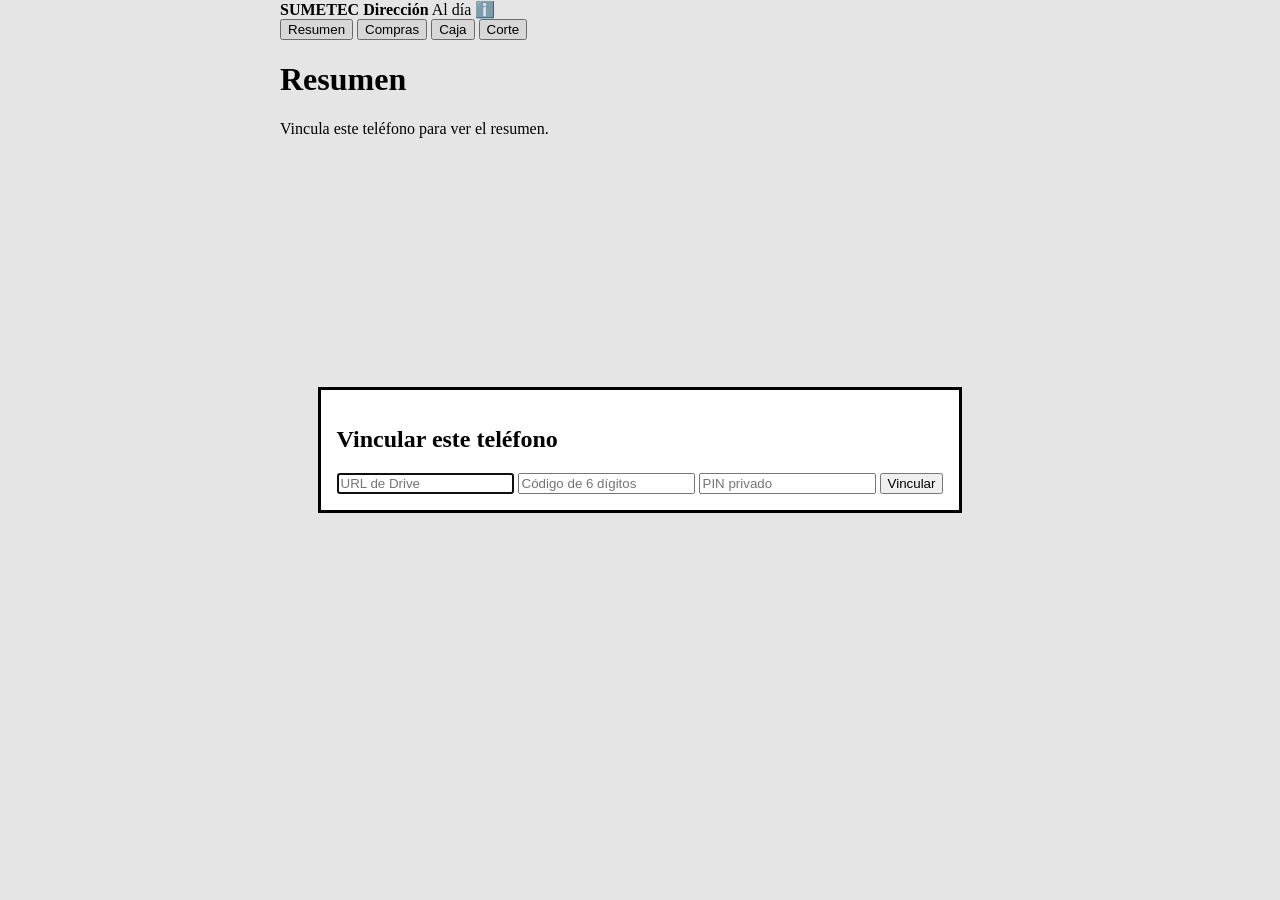
<file: DIRECCION/index.html>
<!doctype html>
<html lang="es">
<head>
  <meta charset="utf-8">
  <meta name="viewport" content="width=device-width,initial-scale=1">
  <meta name="theme-color" content="#102a43">
  <link rel="manifest" href="manifest.json">
  <link rel="stylesheet" href="estilos.css">
  <title>SUMETEC Dirección</title>
</head>
<body>
  <header>
    <strong>SUMETEC Dirección</strong>
    <span id="estado">Sin conexión</span>
    <span id="badgeVersion" onclick="_mostrarVersionInstalada()" style="cursor:pointer" title="Ver actualización de software">ℹ️</span>
  </header>
  <nav>
    <button data-vista="resumen">Resumen</button>
    <button data-vista="compras">Compras</button>
    <button data-vista="caja">Caja</button>
    <button data-vista="corte">Corte</button>
  </nav>
  <main id="app"></main>

  <dialog id="vincular">
    <form method="dialog">
      <h2>Vincular este teléfono</h2>
      <input id="url" placeholder="URL de Drive">
      <input id="codigo" inputmode="numeric" placeholder="Código de 6 dígitos">
      <input id="pin" type="password" inputmode="numeric" placeholder="PIN privado">
      <button id="enlazar" value="default">Vincular</button>
    </form>
  </dialog>

  <dialog id="pin-modal">
    <form method="dialog">
      <h2>PIN privado</h2>
      <input id="pin-modal-input" type="password" inputmode="numeric" autocomplete="off" required>
      <p id="pin-modal-error" role="alert"></p>
      <button value="cancel" formnovalidate>Cancelar</button>
      <button value="ok">Continuar</button>
    </form>
  </dialog>

  <script src="version.js"></script>
  <script src="seguridad.js"></script>
  <script src="caja.js"></script>
  <script src="compras.js"></script>
  <script src="corte.js"></script>
  <script src="dashboard.js"></script>
  <script src="app.js"></script>
</body>
</html>
</file>
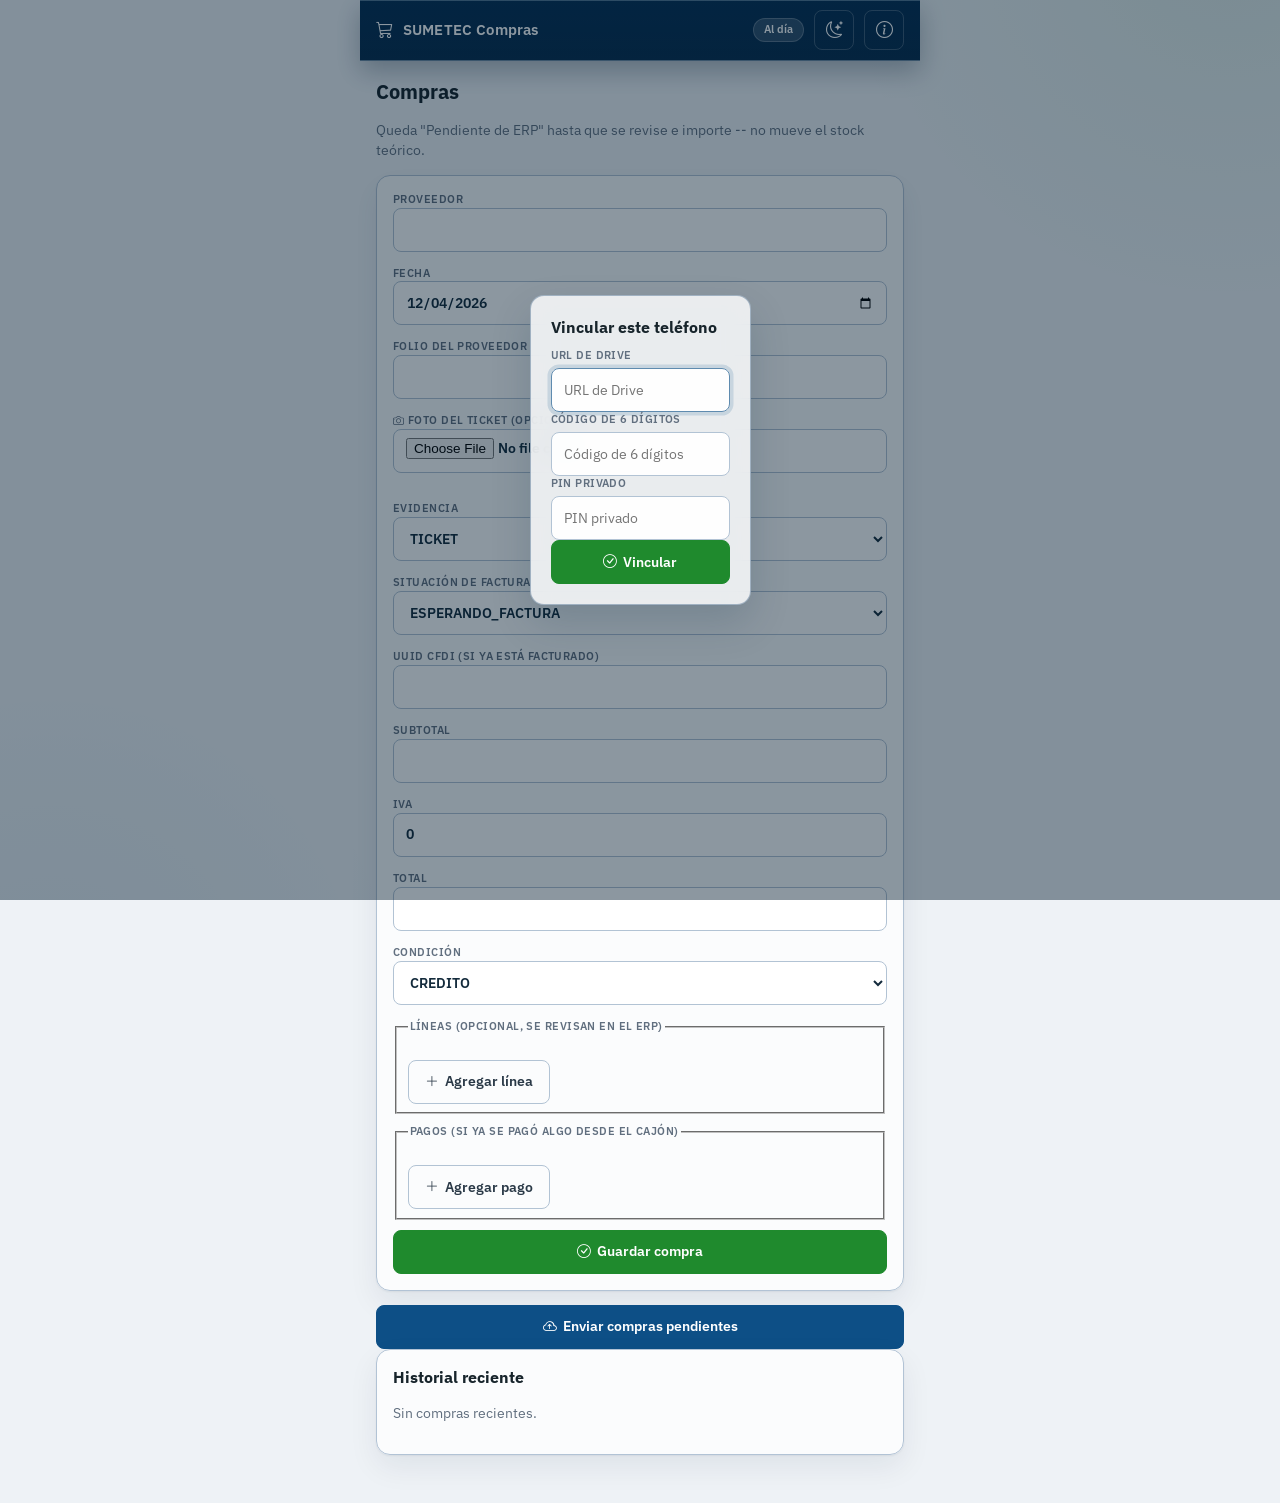
<file: COMPRAS/compras.html>
<!doctype html>
<html lang="es">
<head>
  <meta charset="utf-8">
  <meta name="viewport" content="width=device-width,initial-scale=1">
  <meta name="theme-color" content="#023561">
  <link rel="manifest" href="manifest.json">
  <!-- tema-inicial.js va ANTES del CSS (elige día/noche sin parpadeo) --
       mismo tema del ERP, generado por 16.- IDENTIDAD-NEGOCIO/generar_tema.py.
       No editar sumetec-tema.css ni tema-inicial.js a mano. -->
  <script src="tema-inicial.js"></script>
  <link rel="stylesheet" href="sumetec-tema.css">
  <link rel="stylesheet" href="estilos.css">
  <title>SUMETEC Compras</title>
</head>
<body>
  <header class="sm-barra">
    <i class="bi bi-cart3" aria-hidden="true"></i>
    <span class="sm-barra-titulo">SUMETEC Compras</span>
    <span id="estado" class="sm-chip" style="margin-left:auto">Sin conexión</span>
    <button type="button" class="btn-barra" onclick="alternarTemaSumetec()" aria-label="Cambiar a modo claro u oscuro"><i class="bi bi-moon-stars"></i></button>
    <button type="button" class="btn-barra" id="badgeVersion" onclick="_mostrarVersionInstalada()" title="Ver actualización de software" aria-label="Ver actualización de software"><i class="bi bi-info-circle"></i></button>
  </header>

  <div class="hoja">
    <main id="app"></main>
  </div>

  <dialog id="vincular">
    <form method="dialog">
      <h2>Vincular este teléfono</h2>
      <label class="form-label" for="url">URL de Drive</label>
      <input id="url" class="form-control" placeholder="URL de Drive">
      <label class="form-label" for="codigo">Código de 6 dígitos</label>
      <input id="codigo" class="form-control" inputmode="numeric" placeholder="Código de 6 dígitos">
      <label class="form-label" for="pin">PIN privado</label>
      <input id="pin" class="form-control" type="password" inputmode="numeric" placeholder="PIN privado">
      <button id="enlazar" class="btn btn-success btn-bloque" value="default"><i class="bi bi-check-circle"></i> Vincular</button>
    </form>
  </dialog>

  <dialog id="pin-modal">
    <form method="dialog">
      <h2>PIN privado</h2>
      <label class="form-label" for="pin-modal-input">PIN</label>
      <input id="pin-modal-input" class="form-control" type="password" inputmode="numeric" autocomplete="off" required>
      <p id="pin-modal-error" class="text-rojo" role="alert"></p>
      <div class="fila">
        <button value="cancel" class="btn btn-outline-secondary" formnovalidate>Cancelar</button>
        <button value="ok" class="btn btn-success"><i class="bi bi-check-circle"></i> Continuar</button>
      </div>
    </form>
  </dialog>

  <script src="version.js"></script>
  <script src="seguridad.js"></script>
  <script src="compras.js"></script>
  <script src="app.js"></script>
</body>
</html>
</file>
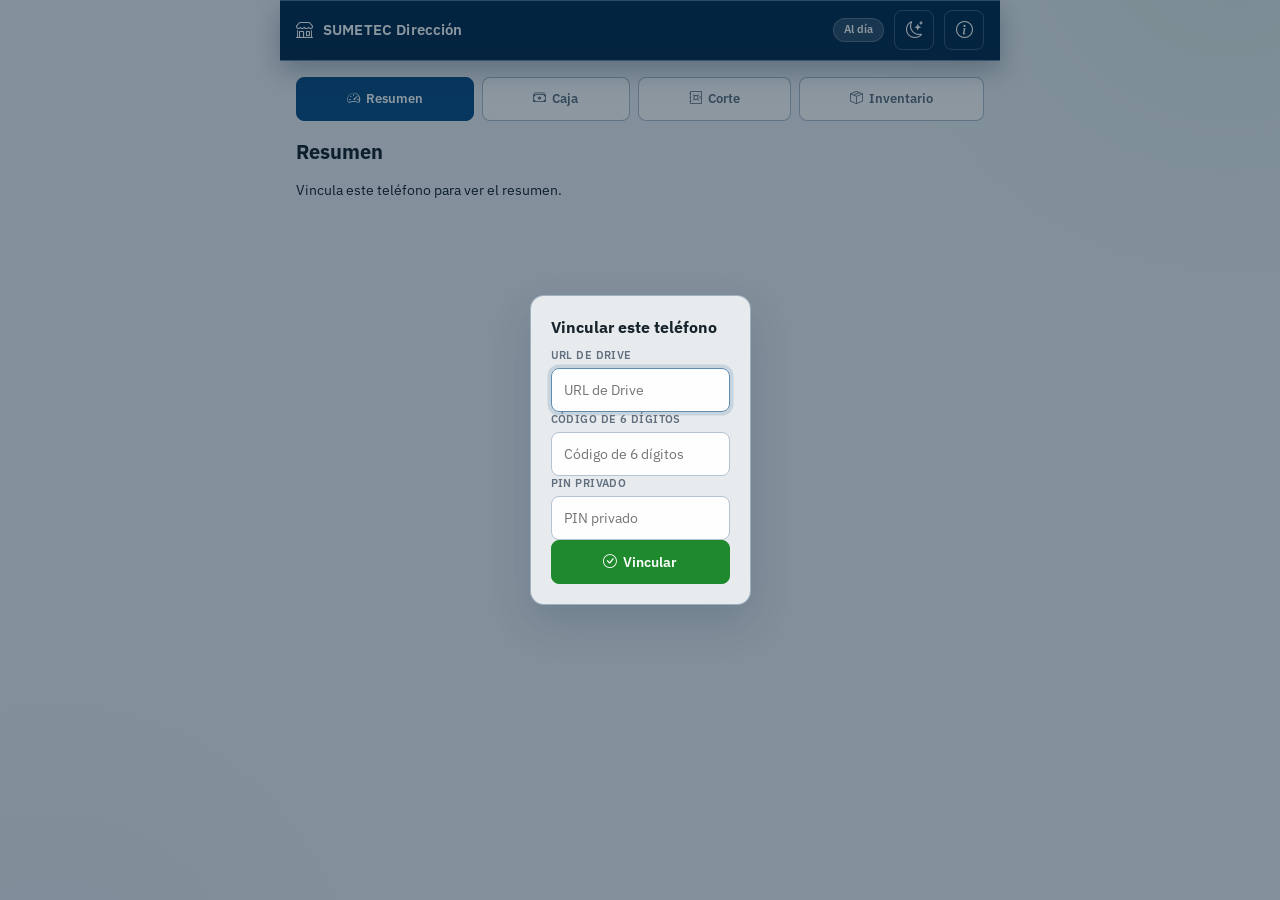
<file: DIRECCION/direccion.html>
<!doctype html>
<html lang="es">
<head>
  <meta charset="utf-8">
  <meta name="viewport" content="width=device-width,initial-scale=1">
  <meta name="theme-color" content="#023561">
  <link rel="manifest" href="manifest.json">
  <!-- tema-inicial.js va ANTES del CSS (elige día/noche sin parpadeo) --
       mismo tema del ERP, generado por 16.- IDENTIDAD-NEGOCIO/generar_tema.py.
       No editar sumetec-tema.css ni tema-inicial.js a mano. -->
  <script src="tema-inicial.js"></script>
  <link rel="stylesheet" href="sumetec-tema.css">
  <link rel="stylesheet" href="estilos.css">
  <title>SUMETEC Dirección</title>
</head>
<body>
  <header class="sm-barra">
    <i class="bi bi-shop" aria-hidden="true"></i>
    <span class="sm-barra-titulo">SUMETEC Dirección</span>
    <span id="estado" class="sm-chip" style="margin-left:auto">Sin conexión</span>
    <button type="button" class="btn-barra" onclick="alternarTemaSumetec()" aria-label="Cambiar a modo claro u oscuro"><i class="bi bi-moon-stars"></i></button>
    <button type="button" class="btn-barra" id="badgeVersion" onclick="_mostrarVersionInstalada()" title="Ver actualización de software" aria-label="Ver actualización de software"><i class="bi bi-info-circle"></i></button>
  </header>

  <div class="hoja">
    <nav class="sm-nav">
      <button data-vista="resumen" class="btn-nav"><i class="bi bi-speedometer2"></i> Resumen</button>
      <button data-vista="caja" class="btn-nav"><i class="bi bi-cash-stack"></i> Caja</button>
      <button data-vista="corte" class="btn-nav"><i class="bi bi-safe"></i> Corte</button>
      <button data-vista="inventario" class="btn-nav"><i class="bi bi-box-seam"></i> Inventario</button>
    </nav>
    <main id="app"></main>
  </div>

  <div id="toast" class="toast" role="status"></div>

  <dialog id="vincular">
    <form method="dialog">
      <h2>Vincular este teléfono</h2>
      <label class="form-label" for="url">URL de Drive</label>
      <input id="url" class="form-control" placeholder="URL de Drive">
      <label class="form-label" for="codigo">Código de 6 dígitos</label>
      <input id="codigo" class="form-control" inputmode="numeric" placeholder="Código de 6 dígitos">
      <label class="form-label" for="pin">PIN privado</label>
      <input id="pin" class="form-control" type="password" inputmode="numeric" placeholder="PIN privado">
      <button id="enlazar" class="btn btn-success btn-bloque" value="default"><i class="bi bi-check-circle"></i> Vincular</button>
    </form>
  </dialog>

  <dialog id="pin-modal">
    <form method="dialog">
      <h2>PIN privado</h2>
      <label class="form-label" for="pin-modal-input">PIN</label>
      <input id="pin-modal-input" class="form-control" type="password" inputmode="numeric" autocomplete="off" required>
      <p id="pin-modal-error" class="text-rojo" role="alert"></p>
      <div class="fila">
        <button value="cancel" class="btn btn-outline-secondary" formnovalidate>Cancelar</button>
        <button value="ok" class="btn btn-success"><i class="bi bi-check-circle"></i> Continuar</button>
      </div>
    </form>
  </dialog>

  <script src="version.js"></script>
  <script src="seguridad.js"></script>
  <script src="caja.js"></script>
  <script src="corte.js"></script>
  <script src="dashboard.js"></script>
  <script src="inventario.js"></script>
  <script src="app.js"></script>
</body>
</html>
</file>
<file: DIRECCION/estilos.css>
/* estilos.css -- SOLO lo específico de Dirección (layout, navegación, cajón
   de billetes, historial, prioridades). Los colores, la letra, los botones,
   campos y tarjetas base vienen de sumetec-tema.css (generado del ERP por
   16.- IDENTIDAD-NEGOCIO/generar_tema.py -- no editar ese archivo a mano).
   Todo lo de aquí usa los tokens --sm-* del tema; nunca un color propio. */

body { max-width: 720px; margin: 0 auto; padding: 0 0 32px; }

.hoja { padding: 16px; display: flex; flex-direction: column; gap: 16px; }

/* ── Menú de secciones ── */
.sm-nav { display: flex; gap: 8px; flex-wrap: wrap; }
.btn-nav {
  flex: 1 1 auto;
  display: inline-flex; align-items: center; justify-content: center; gap: 6px;
  min-height: 44px; padding: 8px 10px;
  font: inherit; font-size: 13px; font-weight: 600;
  color: var(--sm-th-text);
  background: var(--sm-control-fondo);
  border: 1px solid var(--sm-glass-superficie-borde);
  border-radius: var(--sm-r-sm);
  cursor: pointer;
  transition: background-color var(--sm-motion-standard) var(--sm-motion-ease),
              color var(--sm-motion-standard) var(--sm-motion-ease);
}
.btn-nav.activo { color: white; background: var(--sm-accent); border-color: var(--sm-accent); }
:root[data-tema="oscuro"] .btn-nav.activo { color: var(--sm-bg); }

.fila { display: flex; flex-wrap: wrap; gap: 8px; align-items: center; }

/* ── Caja: lista de movimientos de hoy (renderMovimientosCaja, caja.js) ── */
#lista-caja-cuerpo ul {
  list-style: none; padding: 0; margin: 10px 0 0;
  display: flex; flex-direction: column; gap: 6px;
}
#lista-caja-cuerpo li {
  display: flex; flex-wrap: wrap; align-items: center; gap: 4px 8px;
  padding: 8px 10px; font-size: 13px;
  border: 1px solid var(--sm-line); border-radius: var(--sm-r-sm);
}
#lista-caja-cuerpo li > span:first-child { font-weight: 700; font-variant-numeric: tabular-nums; }
#lista-caja-cuerpo button.anular {
  margin-left: auto; min-height: 32px; padding: 4px 10px;
  font: inherit; font-size: 12px; font-weight: 600;
  color: var(--sm-accent); background: transparent;
  border: 1px solid var(--sm-border-soft); border-radius: var(--sm-r-sm);
  cursor: pointer;
}

/* ── Resumen ── */
.metricas { display: grid; grid-template-columns: repeat(2, minmax(0, 1fr)); gap: .7rem; }
.metricas .card-body { padding: 12px 14px; }
.metricas .num { text-align: left; font-size: 20px; font-weight: 700; }
.oficial { color: var(--sm-muted); font-size: 12.5px; }

/* Bug real (visto en el CSS, 2026-09-11): esta sección y "Qué necesita tu
   atención" usaban un fondo oscuro fijo (#172b3b) con texto heredado casi
   del mismo tono (#102a43) -- texto oscuro sobre fondo oscuro, casi
   ilegible en cualquier tema. Con .card del tema el fondo/tinta ya voltean
   solos entre día y noche. */
.pendientes .card-body p { margin: 0 0 4px; }
.pendientes small { color: var(--sm-muted); }

.prioridades-erp h2 { margin-bottom: 8px; }
.prioridades { list-style: none; padding: 0; margin: 0; display: flex; flex-direction: column; gap: .5rem; }
.prioridades li {
  border: 1px solid var(--sm-line);
  border-left-width: 4px;
  border-radius: var(--sm-r-sm);
  padding: .6rem .8rem;
  background: var(--sm-glass-tarjeta-fondo);
}
.prioridades li.nivel-danger { border-left-color: var(--sm-chart-4); }
.prioridades li.nivel-warning { border-left-color: var(--sm-aviso); }
.prioridades li.nivel-info, .prioridades li.nivel-secondary { border-left-color: var(--sm-accent); }
.prioridades .detalle, .prioridades .pantalla { display: block; font-size: .85rem; color: var(--sm-muted); }
.sin-prioridades { color: var(--sm-muted); }

/* ── Corte: "El cajón" (F2 del plan de diseño, 2026-09-11) ──
   Único lugar de toda la app con colores propios, fuera del tema del ERP --
   decisión explícita de Miguel (PLAN_DISENO_TEMA_ERP §1): son los colores
   reales de los billetes/monedas mexicanos, no de marca. La denominación
   siempre va escrita en texto grande junto al color -- el color nunca es la
   única señal (persona con daltonismo la sigue leyendo igual). */
:root {
  --billete-1000: #8e5fd1;  /* lila */
  --billete-500: #2f6fd6;   /* azul */
  --billete-200: #1f8a2d;   /* verde */
  --billete-100: #c0392b;   /* rojo */
  --billete-50: #c0298a;    /* magenta */
  --billete-20: #17a2b8;    /* turquesa */
  --billete-10: #9aa5ad;    /* plata */
  --billete-5: #b6c0c8;     /* plata clara */
  --billete-2: #b08d57;     /* bronce */
  --billete-0-5: #cdb37a;   /* bronce claro */
}

#denominaciones-corte.billetero {
  display: grid; grid-template-columns: repeat(3, 1fr); gap: .5rem;
  border: 0; padding: 0; margin: 0; list-style: none;
}
.denominacion {
  display: flex; align-items: stretch; gap: 2px;
  border-radius: var(--sm-r-sm); overflow: hidden;
  border: 1px solid var(--sm-line);
  border-top: 3px solid var(--color-billete, var(--sm-line));
  background: color-mix(in srgb, var(--color-billete, var(--sm-line)) 10%, var(--sm-control-fondo));
}
.billete-boton {
  flex: 0 0 30px;
  display: flex; align-items: center; justify-content: center;
  min-height: 44px;
  font-size: 18px; font-weight: 700; line-height: 1;
  color: white; background: var(--color-billete, var(--sm-muted));
  border: none; cursor: pointer;
}
.billete-boton:active { filter: brightness(.88); }
.billete-cuerpo {
  flex: 1; min-width: 0;
  display: flex; flex-direction: column; align-items: center; justify-content: center;
  gap: 2px; padding: 4px 2px;
}
.billete-etiqueta { font-size: .8rem; font-weight: 700; color: var(--sm-ink); }
.denominacion input.cant-denominacion {
  width: 100%; box-sizing: border-box; text-align: center;
  font: inherit; font-size: 15px; font-weight: 700; font-variant-numeric: tabular-nums;
  color: var(--sm-control-tinta); background: var(--sm-control-fondo);
  border: 1px solid var(--sm-border-soft); border-radius: var(--sm-r-xs);
  padding: 2px;
}
@media (pointer: coarse) { .denominacion input.cant-denominacion { font-size: 16px; } }

/* La barra se llena con los mismos colores, proporcional a cuánto pesa cada
   denominación en el total contado (_segmentosEfectivo, corte.js). */
.barra-efectivo {
  display: flex; height: 10px; border-radius: var(--sm-r-pill); overflow: hidden;
  background: var(--sm-line);
}
.barra-efectivo span { height: 100%; transition: width var(--sm-motion-standard) var(--sm-motion-ease); }

/* ── Compra: dato leído por la IA ── */
.ia-tocado { background: color-mix(in srgb, var(--sm-aviso) 16%, var(--sm-control-fondo)); border-color: var(--sm-aviso) !important; }

/* ── Compras: líneas y pagos ── */
#lineas-compra, #pagos-compra { list-style: none; padding: 0; margin: 8px 0; display: flex; flex-direction: column; gap: 8px; }
#lineas-compra li, #pagos-compra li { display: grid; grid-template-columns: 1fr 1fr auto; gap: 6px; align-items: center; }
#lineas-compra li { grid-template-columns: 1fr 2fr 1fr 1fr auto; }
#lineas-compra input, #pagos-compra input, #pagos-compra select { min-width: 0; }

/* ── Compras: historial reciente ── */
.historial-compras { list-style: none; padding: 0; margin: .5rem 0 0; display: flex; flex-direction: column; gap: .5rem; }
.historial-item {
  border: 1px solid var(--sm-line); border-radius: var(--sm-r-sm); padding: .6rem .8rem;
  display: flex; flex-wrap: wrap; gap: .4rem .8rem; align-items: center;
}
.historial-item .proveedor { font-weight: 600; }
.historial-item .fecha { color: var(--sm-muted); width: 100%; font-size: .85rem; }
.leyenda { color: var(--sm-muted); font-size: .85rem; margin: .3rem 0; }
.vacio { color: var(--sm-muted); }

#pin-modal h2 { text-align: center; }

/* ── Mensaje flotante (toast): el tema le da el vidrio, aquí la posición ── */
#toast { position: fixed; left: 16px; right: 16px; bottom: 16px; z-index: 1000; display: none; max-width: 688px; margin: 0 auto; }
#toast.show { display: block; }

/* ── Inventario (F4 del plan de diseño, 2026-09-11) ── */
.fila-producto {
  display: flex; align-items: center; gap: 8px;
  padding: 8px 0; border-bottom: 1px solid var(--sm-line);
}
.fila-producto:last-child { border-bottom: 0; }
.fila-producto .info { flex: 1; min-width: 0; }
.fila-producto .codigo { font-family: "IBM Plex Mono", ui-monospace, monospace; font-size: 12px; color: var(--sm-muted); }
.fila-producto .btn { min-height: 40px; padding: 6px 10px; }
.inv-cantidad { width: 84px; flex: 0 0 84px; text-align: right; }
.inv-cat { display: flex; align-items: center; gap: 8px; padding: 6px 0; font-size: 13px; cursor: pointer; }
.inv-cat-todo { font-weight: 600; border-bottom: 1px solid var(--sm-line); margin-bottom: 2px; padding: 8px 0; }
.inv-sello { display: flex; align-items: center; justify-content: space-between; gap: 10px; font-size: 12.5px; }
.inv-sello .btn { flex-shrink: 0; min-height: 36px; padding: 4px 10px; font-size: 12px; }
.inv-acciones { display: grid; gap: 8px; }
.inv-teorico { cursor: pointer; text-decoration: underline dotted; }
.inv-nuevo { color: var(--sm-accent); font-size: 11px; font-weight: 700; }
/* Pegada debajo de la barra de arriba (.sm-barra mide 56px). */
.inv-barra {
  position: sticky; top: 56px; z-index: 5;
  padding: 8px 14px; font-size: 12px; color: var(--sm-muted);
  background: var(--sm-surface); border: 1px solid var(--sm-line);
  border-radius: var(--sm-r-sm); box-shadow: var(--sm-shadow-sereno);
}
</file>
<file: COMPRAS/sumetec-tema.css>
/* sumetec-tema.css -- GENERADO por 16.- IDENTIDAD-NEGOCIO/generar_tema.py.
   No editar a mano. Colores: erp-estilo.css y liquid-glass-theme.css del ERP.
   Letra: ibm-plex.css del ERP. Iconos: bootstrap-icons.min.css del ERP.
   Piezas: 16.- IDENTIDAD-NEGOCIO/tema/componentes.css.
   Para cambiar algo, cambialo alla y vuelve a correr el script. */

/* ── Colores del ERP ── */
:root {
  --sm-bg: #eef2f6;
  --sm-navy: #023561;
  --sm-accent: #0d4f86;
  --sm-green: #1f8a2d;
  --sm-ink: #17242b;
  --sm-muted: #616f7f;
  --sm-green-texto: #057448;
  --sm-aviso: #8a5800;
  --sm-line: #b2c3d5;
  --sm-r-xs: 6px;
  --sm-r-sm: 8px;
  --sm-r-md: 14px;
  --sm-r-pill: 999px;
  --sm-radius: var(--sm-r-md);
  --sm-surface: #ffffff;
  --sm-surface-2: #f5f8fb;
  --sm-border-soft: #b2c3d4;
  --sm-body-text: #2a3947;
  --sm-th-text: #616f7f;
  --sm-icon-muted: #8595a7;
  --sm-chart-1: #0d4f86;
  --sm-chart-2: #1f8a2d;
  --sm-chart-3: #b8790d;
  --sm-chart-4: #bc2f2f;
  --sm-chart-5: #0d7d74;
  --sm-chart-6: #6d34d6;
  --sm-chart-7: #c4551f;
  --sm-chart-8: #3d5a75;
  --sm-chart-9: #0f7a5f;
  --sm-chart-10: #8a6a1f;
  --sm-motion-fast: 110ms;
  --sm-motion-standard: 180ms;
  --sm-motion-notice: 240ms;
  --sm-motion-large: 400ms;
  --sm-motion-ease: cubic-bezier(.2, .8, .2, 1);
  --sm-surface-elevated: #ffffff;
  --sm-surface-glow: rgba(31, 138, 45, .08);
  --sm-shadow-sereno: 0 12px 30px rgba(9, 32, 53, .07), 0 1px 2px rgba(9, 32, 53, .06);
  --sm-shadow-sereno-hover: 0 16px 36px rgba(9, 32, 53, .11), 0 1px 2px rgba(9, 32, 53, .08);
  --sm-luz-alta: transparent;
  --sm-motion-expressive: 360ms;
  --sm-motion-feedback: 240ms;
  --sm-motion-curve: cubic-bezier(.16, 1, .3, 1);
  --sm-nav-marca: #8fd633;
  --sm-glass-brillo-barra: 66;
  --sm-glass-brillo-erp: 42;
  --sm-glass-transparencia: 54;
  --sm-glass-desenfoque-menus: 50;
  --sm-glass-orillas-erp: 42;
  --sm-glass-transparencia-barra: 54;
  --sm-glass-transparencia-tarjetas: 55;
  --sm-glass-orillas-tarjetas: 48;
  --sm-glass-movimiento-tarjetas: 2;
  --sm-glass-filas-intensidad: 38;
  --sm-glass-tablas-transparencia: 48;
  --sm-glass-orillas-tablas: 48;
  --sm-glass-superficie-fondo: rgb(255 255 255 / calc(.98 - var(--sm-glass-transparencia) * .003));
  --sm-glass-tarjeta-fondo: rgb(255 255 255 / calc(.98 - var(--sm-glass-transparencia-tarjetas) * .004));
  --sm-glass-superficie-borde: rgb(13 59 102 / calc(.27 + var(--sm-glass-transparencia) * .0012));
  --sm-glass-superficie-sombra: rgb(8 43 70 / .16);
  --sm-glass-superficie-blur: calc(2px + var(--sm-glass-desenfoque-menus) * .22px);
  --sm-glass-superficie-luz: calc(var(--sm-glass-brillo-erp) * .0076);
  --sm-glass-borde-luz: calc(var(--sm-glass-orillas-erp) * .0076);
  --sm-glass-borde-luz-tarjetas: calc(var(--sm-glass-orillas-tarjetas) * .0096);
  --sm-glass-resplandor-tarjetas: calc(var(--sm-glass-orillas-tarjetas) * .18px);
  --sm-glass-nav-fondo: linear-gradient(180deg, rgb(2 53 97 / calc(.82 - var(--sm-glass-transparencia-barra) * .0077)), rgb(13 59 102 / calc(.80 - var(--sm-glass-transparencia-barra) * .0075)));
  --sm-glass-nav-borde: rgb(235 248 255 / calc(.20 + var(--sm-glass-brillo-barra) * .0036));
  --sm-glass-nav-blur: calc(34px - var(--sm-glass-transparencia-barra) * .32px);
  --sm-glass-nav-luz: calc(.08 + var(--sm-glass-brillo-barra) * .0044);
  --sm-glass-nav-reflejo: rgb(213 241 255 / calc(.10 + var(--sm-glass-brillo-barra) * .004));
}
:root:not([data-tema="oscuro"]) {
  color-scheme: light;
  --sm-glass-ink-dia: #142b3c;
  --sm-glass-control-dia: rgb(255 255 255 / .94);
}
:root[data-tema="oscuro"] {
  --sm-bg: #08090a;
  --sm-navy: #6fe093;
  --sm-accent: #34c759;
  --sm-green: #8fd633;
  --sm-green-texto: #8fd633;
  --sm-ink: #eef0f2;
  --sm-muted: #999b9e;
  --sm-aviso: #b37100;
  --sm-line: rgba(255,255,255,.10);
  --sm-surface: #0f1011;
  --sm-surface-2: #1c1d1f;
  --sm-border-soft: rgba(255,255,255,.14);
  --sm-body-text: #dadbdd;
  --sm-th-text: #999b9e;
  --sm-icon-muted: #797b7e;
  --sm-lime: #a8e60a;
  --sm-panel-border: rgba(255,255,255,.08);
  --sm-panel-shadow: 0 8px 32px rgba(0,0,0,.35);
  --sm-chart-1: #5aa9e6;
  --sm-chart-2: #8fd633;
  --sm-chart-3: #f0b429;
  --sm-chart-4: #f2686c;
  --sm-chart-5: #3fb8c9;
  --sm-chart-6: #b490f5;
  --sm-chart-7: #ff9f6e;
  --sm-chart-8: #c9d7e4;
  --sm-chart-9: #7fd1b9;
  --sm-chart-10: #e8c46a;
  --sm-surface-elevated: #151a20;
  --sm-surface-glow: rgba(168, 230, 10, .075);
  --sm-shadow-sereno: 0 16px 34px rgba(0, 0, 0, .24), 0 1px 2px rgba(0, 0, 0, .34);
  --sm-shadow-sereno-hover: 0 20px 42px rgba(0, 0, 0, .32), 0 1px 2px rgba(0, 0, 0, .4);
  --sm-luz-alta: rgba(255, 255, 255, .055);
  --sm-nav-marca: var(--sm-lime, #a8e60a);
  --sm-glass-superficie-fondo: rgb(15 16 17 / calc(.96 - var(--sm-glass-transparencia) * .003));
  --sm-glass-tarjeta-fondo: rgb(21 26 32 / calc(.96 - var(--sm-glass-transparencia-tarjetas) * .004));
  --sm-glass-superficie-borde: rgb(205 229 247 / calc(.08 + var(--sm-glass-transparencia) * .001));
  --sm-glass-superficie-sombra: rgb(0 0 0 / .34);
  --sm-glass-nav-fondo: linear-gradient(180deg, rgb(2 37 68 / calc(.82 - var(--sm-glass-transparencia-barra) * .0077)), rgb(8 43 73 / calc(.80 - var(--sm-glass-transparencia-barra) * .0075)));
}

/* ── Letra del ERP ── */
@font-face {font-family: 'IBM Plex Mono'; font-style: normal; font-weight: 400; font-display: swap; src: url(fonts/ibm-plex-mono-400.woff2) format('woff2'); unicode-range: U+0000-00FF, U+0131, U+0152-0153, U+02BB-02BC, U+02C6, U+02DA, U+02DC, U+0304, U+0308, U+0329, U+2000-206F, U+20AC, U+2122, U+2191, U+2193, U+2212, U+2215, U+FEFF, U+FFFD;}
@font-face {font-family: 'IBM Plex Mono'; font-style: normal; font-weight: 500; font-display: swap; src: url(fonts/ibm-plex-mono-500.woff2) format('woff2'); unicode-range: U+0000-00FF, U+0131, U+0152-0153, U+02BB-02BC, U+02C6, U+02DA, U+02DC, U+0304, U+0308, U+0329, U+2000-206F, U+20AC, U+2122, U+2191, U+2193, U+2212, U+2215, U+FEFF, U+FFFD;}
@font-face {font-family: 'IBM Plex Mono'; font-style: normal; font-weight: 600; font-display: swap; src: url(fonts/ibm-plex-mono-600.woff2) format('woff2'); unicode-range: U+0000-00FF, U+0131, U+0152-0153, U+02BB-02BC, U+02C6, U+02DA, U+02DC, U+0304, U+0308, U+0329, U+2000-206F, U+20AC, U+2122, U+2191, U+2193, U+2212, U+2215, U+FEFF, U+FFFD;}
@font-face {font-family: 'IBM Plex Sans'; font-style: normal; font-weight: 400 700; font-stretch: 100%; font-display: swap; src: url(fonts/ibm-plex-sans-variable.woff2) format('woff2'); unicode-range: U+0000-00FF, U+0131, U+0152-0153, U+02BB-02BC, U+02C6, U+02DA, U+02DC, U+0304, U+0308, U+0329, U+2000-206F, U+20AC, U+2122, U+2191, U+2193, U+2212, U+2215, U+FEFF, U+FFFD;}

/* ── Iconos del ERP ── */
@font-face {font-display:block;font-family:bootstrap-icons;src:url("fonts/bootstrap-icons.woff2") format("woff2")}
.bi::before,[class*=" bi-"]::before,[class^=bi-]::before {display:inline-block;font-family:bootstrap-icons!important;font-style:normal;font-weight:400!important;font-variant:normal;text-transform:none;line-height:1;vertical-align:-.125em;-webkit-font-smoothing:antialiased;-moz-osx-font-smoothing:grayscale}
.bi-speedometer2::before {content:"\f580"}
.bi-cart3::before {content:"\f244"}
.bi-cash-stack::before {content:"\f246"}
.bi-calculator::before {content:"\f1e0"}
.bi-box-seam::before {content:"\f1c7"}
.bi-receipt::before {content:"\f50f"}
.bi-info-circle::before {content:"\f431"}
.bi-wifi::before {content:"\f61c"}
.bi-wifi-off::before {content:"\f61b"}
.bi-cloud-arrow-up::before {content:"\f297"}
.bi-camera::before {content:"\f220"}
.bi-search::before {content:"\f52a"}
.bi-plus-lg::before {content:"\f64d"}
.bi-dash-lg::before {content:"\f63b"}
.bi-trash::before {content:"\f5de"}
.bi-x-lg::before {content:"\f659"}
.bi-check-circle::before {content:"\f26b"}
.bi-check-circle-fill::before {content:"\f26a"}
.bi-exclamation-triangle::before {content:"\f33b"}
.bi-exclamation-triangle-fill::before {content:"\f33a"}
.bi-moon-stars::before {content:"\f496"}
.bi-sun::before {content:"\f5a2"}
.bi-lock::before {content:"\f47b"}
.bi-clock-history::before {content:"\f292"}
.bi-arrow-repeat::before {content:"\f130"}
.bi-printer::before {content:"\f501"}
.bi-file-earmark-text::before {content:"\f38b"}
.bi-pencil::before {content:"\f4cb"}
.bi-send::before {content:"\f6c0"}
.bi-list-check::before {content:"\f473"}
.bi-arrow-left::before {content:"\f12f"}
.bi-chevron-right::before {content:"\f285"}
.bi-safe::before {content:"\f65a"}
.bi-graph-down::before {content:"\f3f1"}
.bi-slash-circle::before {content:"\f567"}
.bi-trophy::before {content:"\f5e7"}
.bi-download::before {content:"\f30a"}
.bi-shop::before {content:"\f543"}

/* ═══ Piezas del tema ERP para las apps de SUMETEC ══════════════════
   Fuente: este archivo. Lo copia generar_tema.py dentro de
   sumetec-tema.css, DESPUÉS de los colores que extrae del ERP.

   Regla dura (la verifica tests/test_generar_tema.py): aquí NO se escribe
   ningún color en hexadecimal. Todo sale de los tokens del ERP
   (--sm-*, --sm-glass-*), o de rgb()/white para sombras y velos. Si una
   pieza necesita un color que el ERP no tiene, primero va al ERP.

   Cada regla replica una del ERP (erp-estilo.css / liquid-glass-theme.css)
   con el mismo nombre de clase, para que el HTML de las apps se lea igual
   que el del ERP. Lo que NO se trae: Bootstrap completo, la barra lateral,
   el panel de ajustes del cristal y el anillo de luz que sigue al cursor
   (necesita JS y en el teléfono no hay cursor).
   ═══════════════════════════════════════════════════════════════════ */

/* ── Superficie de captura: fondo y tinta que voltean con el tema ──
   El ERP pinta botones y campos con --sm-glass-control-dia de día y con
   una mezcla del cristal de noche (liquid-glass-theme.css). Aquí se
   resuelve en DOS variables, para que .btn-primary / .btn-success puedan
   ganarle a .btn con la misma especificidad, sin !important. */
:root {
  --sm-control-fondo: var(--sm-glass-control-dia);
  --sm-control-tinta: var(--sm-glass-ink-dia);
}
:root[data-tema="oscuro"] {
  color-scheme: dark;
  --sm-control-fondo: color-mix(in srgb, var(--sm-glass-superficie-fondo) 92%, rgb(32 37 43));
  --sm-control-tinta: var(--sm-ink);
}

/* ── Base ── */
*, *::before, *::after { box-sizing: border-box; }
body {
  margin: 0;
  font-family: "IBM Plex Sans", system-ui, -apple-system, sans-serif;
  font-size: .875rem;
  line-height: 1.45;
  color: var(--sm-ink);
  background-color: var(--sm-bg);
  background-image:
    radial-gradient(760px circle at 96% -8%, var(--sm-surface-glow), transparent 52%),
    radial-gradient(620px circle at 4% 112%, rgb(13 79 134 / .045), transparent 58%);
  background-attachment: fixed;
  -webkit-font-smoothing: antialiased;
  transition: background-color .25s ease, color .2s ease;
}
h1, h2, h3, h4, h5, h6 { color: var(--sm-ink); font-weight: 700; margin: 0 0 .6rem; }
h1 { font-size: 20px; }
h2 { font-size: 16px; }
h5 { font-size: 14px; letter-spacing: .04em; text-transform: uppercase; color: var(--sm-navy); }
a { color: var(--sm-accent); }
.num, td, th, input[type="number"] {
  font-variant-numeric: tabular-nums;
  font-feature-settings: "tnum";
}
.num { text-align: right; }
.mono, code { font-family: "IBM Plex Mono", ui-monospace, monospace; }
.text-muted { color: var(--sm-muted); }
.text-verde { color: var(--sm-green-texto); }
.text-aviso { color: var(--sm-aviso); }
.text-rojo { color: var(--sm-chart-4); }
:focus-visible { outline: 2px solid var(--sm-accent); outline-offset: 2px; }

/* ── Barra superior: la barra lateral del ERP, puesta arriba ──
   En el teléfono no hay barra lateral, así que la identidad de marca se
   queda arriba. Son DOS capas, como en el ERP: el riel marino sólido de
   .sidebar (erp-estilo.css, #062a49 a #04223c) y encima el cristal
   --sm-glass-nav-fondo. Solo el cristal (medido 2026-09-11) queda al 40%
   sobre el fondo claro con los valores de fábrica -- azul deslavado, y el
   texto blanco casi no se lee. */
.sm-barra {
  position: sticky; top: 0; z-index: 20;
  display: flex; align-items: center; gap: 10px;
  min-height: 56px; padding: 10px 16px;
  color: white;
  background: var(--sm-glass-nav-fondo), linear-gradient(180deg, rgb(6 42 73), rgb(4 34 60));
  border-bottom: 1px solid var(--sm-glass-nav-borde);
  -webkit-backdrop-filter: blur(var(--sm-glass-nav-blur)) saturate(150%);
  backdrop-filter: blur(var(--sm-glass-nav-blur)) saturate(150%);
  box-shadow: 0 10px 26px rgb(2 25 45 / .28), inset 0 1px 0 var(--sm-glass-nav-reflejo);
}
.sm-barra-titulo { font-weight: 600; font-size: 15px; letter-spacing: .01em; color: white; }
.sm-barra .bi { font-size: 17px; }
.sm-chip {
  display: inline-flex; align-items: center; gap: 5px;
  font-size: 11px; font-weight: 600; padding: 3px 10px;
  border-radius: var(--sm-r-pill);
  color: white;
  background: rgb(255 255 255 / .16);
  border: 1px solid rgb(255 255 255 / .22);
}
.sm-barra .btn-barra {
  display: inline-flex; align-items: center; justify-content: center;
  min-width: 40px; min-height: 40px; padding: 0 8px;
  color: white; background: transparent;
  border: 1px solid rgb(255 255 255 / .22); border-radius: var(--sm-r-sm);
  font: inherit; cursor: pointer;
}

/* ── Tarjetas (Instrumento Sereno + cristal de tarjetas) ── */
.card {
  color: var(--sm-ink);
  background-color: var(--sm-glass-tarjeta-fondo);
  border: 1px solid var(--sm-line);
  border-radius: var(--sm-r-md);
  box-shadow: var(--sm-shadow-sereno), inset 0 1px 0 var(--sm-luz-alta);
  transition: border-color var(--sm-motion-standard) var(--sm-motion-ease),
              box-shadow var(--sm-motion-standard) var(--sm-motion-ease),
              background-color var(--sm-motion-standard) var(--sm-motion-ease);
}
:root[data-tema="oscuro"] .card { border-color: var(--sm-panel-border); }
.card-header {
  padding: 13px 16px;
  font-size: 13.5px; font-weight: 600; color: var(--sm-ink);
  background: color-mix(in srgb, var(--sm-surface-elevated) 92%, var(--sm-surface-2));
  border-bottom: 1px solid var(--sm-line);
  border-radius: calc(var(--sm-r-md) - 1px) calc(var(--sm-r-md) - 1px) 0 0;
}
.card-body { padding: 16px; }

/* ── Botones ── */
.btn {
  display: inline-flex; align-items: center; justify-content: center; gap: 6px;
  min-height: 44px; padding: 8px 16px;
  font: inherit; font-size: 13.5px; font-weight: 600;
  color: var(--sm-control-tinta);
  background-color: var(--sm-control-fondo);
  border: 1px solid var(--sm-glass-superficie-borde);
  border-radius: var(--sm-r-sm);
  cursor: pointer;
  transition: transform var(--sm-motion-fast) var(--sm-motion-ease),
              box-shadow var(--sm-motion-standard) var(--sm-motion-ease),
              background-color var(--sm-motion-standard) var(--sm-motion-ease),
              border-color var(--sm-motion-standard) var(--sm-motion-ease);
}
.btn:active { transform: translateY(1px); }
.btn:disabled { opacity: .5; cursor: not-allowed; }
.btn-primary { color: white; background-color: var(--sm-accent); border-color: var(--sm-accent); }
.btn-success { color: white; background-color: var(--sm-green); border-color: var(--sm-green); }
.btn-danger { color: white; background-color: var(--sm-chart-4); border-color: var(--sm-chart-4); }
.btn-outline-secondary { color: var(--sm-body-text); background-color: transparent; border-color: var(--sm-border-soft); }
/* De noche los acentos del ERP son claros (verde #34c759, #8fd633, rojo
   #f2686c): texto blanco encima no llega al contraste mínimo -- va la
   tinta oscura del fondo. */
:root[data-tema="oscuro"] .btn-primary,
:root[data-tema="oscuro"] .btn-success,
:root[data-tema="oscuro"] .btn-danger { color: var(--sm-bg); }
.btn-bloque { display: flex; width: 100%; }

/* ── Campos ── */
.form-label {
  display: block; margin-bottom: 4px;
  font-size: 11px; font-weight: 600; text-transform: uppercase; letter-spacing: .04em;
  color: var(--sm-th-text);
}
.form-control, .form-select {
  display: block; width: 100%; min-height: 44px; padding: 8px 12px;
  font: inherit; font-size: 13.5px;
  color: var(--sm-control-tinta);
  background-color: var(--sm-control-fondo);
  border: 1px solid var(--sm-border-soft);
  border-radius: var(--sm-r-sm);
  transition: border-color var(--sm-motion-fast) var(--sm-motion-ease),
              box-shadow var(--sm-motion-standard) var(--sm-motion-ease),
              background-color var(--sm-motion-standard) var(--sm-motion-ease);
}
.form-control:focus, .form-select:focus {
  outline: none;
  border-color: color-mix(in srgb, var(--sm-accent) 66%, white);
  box-shadow: 0 0 0 .22rem color-mix(in srgb, var(--sm-accent) 15%, transparent);
}
/* `font: inherit` de arriba le gana a .mono (misma especificidad, va
   después): un folio o UUID capturado salía en letra normal. */
.form-control.mono { font-family: "IBM Plex Mono", ui-monospace, monospace; }
/* En el teléfono, Safari acerca la pantalla si el campo mide menos de 16px. */
@media (pointer: coarse) {
  .form-control, .form-select { font-size: 16px; }
}

/* ── Tablas ──
   .table-responsive (mismo nombre que en el ERP) envuelve la tabla: en el
   teléfono una tabla de 4 columnas no cabe en 375px, y sin esto se corta
   la última columna en vez de desplazarse de lado. */
.table-responsive { overflow-x: auto; -webkit-overflow-scrolling: touch; border-radius: inherit; }
.table { width: 100%; border-collapse: collapse; color: var(--sm-body-text); }
.table th {
  padding: 9px 14px; text-align: left; white-space: nowrap;
  font-size: 10.5px; font-weight: 700; text-transform: uppercase; letter-spacing: .05em;
  color: var(--sm-th-text);
  background: var(--sm-surface-2);
  border-bottom: 1px solid var(--sm-line);
}
.table td { padding: 9px 14px; font-size: 12.5px; vertical-align: middle; border-bottom: 1px solid var(--sm-line); }
.table th.num, .table td.num { text-align: right; }

/* ── Etiquetas (badge) ── */
.badge {
  display: inline-block; padding: .35em .75em;
  font-size: 11px; font-weight: 600; letter-spacing: .01em;
  border-radius: var(--sm-r-pill);
  color: var(--sm-muted);
  background: var(--sm-surface-2);
}
.badge.bg-success { color: var(--sm-green-texto); background: color-mix(in srgb, var(--sm-green) 14%, var(--sm-surface)); }
.badge.bg-danger { color: var(--sm-chart-4); background: color-mix(in srgb, var(--sm-chart-4) 13%, var(--sm-surface)); }
.badge.bg-warning { color: var(--sm-aviso); background: color-mix(in srgb, var(--sm-aviso) 14%, var(--sm-surface)); }
.badge.bg-primary { color: var(--sm-accent); background: color-mix(in srgb, var(--sm-accent) 12%, var(--sm-surface)); }

/* ── Avisos ── */
.alert {
  padding: 12px 14px;
  color: var(--sm-ink);
  background-color: var(--sm-glass-superficie-fondo);
  border: 1px solid var(--sm-glass-superficie-borde);
  border-left-width: 4px;
  border-radius: var(--sm-r-sm);
}
.alert-info { border-left-color: var(--sm-accent); }
.alert-success { border-left-color: var(--sm-green); }
.alert-warning { border-left-color: var(--sm-aviso); }
.alert-danger { border-left-color: var(--sm-chart-4); }

/* ── Diálogos y mensajes flotantes: aquí SÍ hay contenido debajo, así que
   llevan desenfoque (mismo criterio que el ERP del 2026-08-28). ── */
dialog {
  padding: 20px;
  color: var(--sm-ink);
  background-color: var(--sm-glass-superficie-fondo);
  border: 1px solid var(--sm-glass-superficie-borde);
  border-radius: var(--sm-r-md);
  box-shadow: 0 18px 40px var(--sm-glass-superficie-sombra);
  -webkit-backdrop-filter: blur(var(--sm-glass-superficie-blur)) saturate(130%);
  backdrop-filter: blur(var(--sm-glass-superficie-blur)) saturate(130%);
}
dialog::backdrop { background: rgb(2 25 45 / .45); }
.toast {
  padding: 10px 14px;
  color: var(--sm-ink);
  background-color: var(--sm-glass-superficie-fondo);
  border: 1px solid var(--sm-glass-superficie-borde);
  border-radius: var(--sm-r-sm);
  box-shadow: 0 10px 28px var(--sm-glass-superficie-sombra);
  -webkit-backdrop-filter: blur(16px) saturate(140%);
  backdrop-filter: blur(16px) saturate(140%);
}

/* ── Accesibilidad y respaldo ── */
@media (prefers-reduced-motion: reduce) {
  *, *::before, *::after {
    transition-duration: .01ms !important;
    animation-duration: .01ms !important;
  }
  .btn:active { transform: none; }
}
@media (prefers-reduced-transparency: reduce) {
  .sm-barra { background: rgb(2 53 97); -webkit-backdrop-filter: none; backdrop-filter: none; }
  :root[data-tema="oscuro"] .sm-barra { background: rgb(2 37 68); }
  dialog, .toast, .alert { background-color: var(--sm-surface); -webkit-backdrop-filter: none; backdrop-filter: none; }
}
@supports not (backdrop-filter: blur(1px)) {
  .sm-barra { background: rgb(2 53 97); }
  :root[data-tema="oscuro"] .sm-barra { background: rgb(2 37 68); }
  dialog, .toast { background-color: var(--sm-surface); }
}
</file>
<file: COMPRAS/estilos.css>
/* estilos.css -- SOLO lo específico de Compras (layout, historial, IA
   tocada). Los colores, la letra, botones, campos y tarjetas base vienen de
   sumetec-tema.css (generado del ERP por 16.- IDENTIDAD-NEGOCIO/
   generar_tema.py -- no editar ese archivo a mano). Copiado y recortado de
   14.- SUMETEC DIRECCION/estilos.css (sin nav, sin denominaciones de
   Corte -- Compras es una sola pantalla). */

body { max-width: 560px; margin: 0 auto; padding: 0 0 32px; }

.hoja { padding: 16px; display: flex; flex-direction: column; gap: 16px; }

.fila { display: flex; flex-wrap: wrap; gap: 8px; align-items: center; }

/* ── Compra: dato leído por la IA ── */
.ia-tocado { background: color-mix(in srgb, var(--sm-aviso) 16%, var(--sm-control-fondo)); border-color: var(--sm-aviso) !important; }

/* ── Compras: líneas y pagos ── */
#lineas-compra, #pagos-compra { list-style: none; padding: 0; margin: 8px 0; display: flex; flex-direction: column; gap: 8px; }
#lineas-compra li, #pagos-compra li { display: grid; grid-template-columns: 1fr 1fr auto; gap: 6px; align-items: center; }
#lineas-compra li { grid-template-columns: 1fr 2fr 1fr 1fr auto; }
#lineas-compra input, #pagos-compra input, #pagos-compra select { min-width: 0; }

/* ── Compras: historial reciente ── */
.historial-compras { list-style: none; padding: 0; margin: .5rem 0 0; display: flex; flex-direction: column; gap: .5rem; }
.historial-item {
  border: 1px solid var(--sm-line); border-radius: var(--sm-r-sm); padding: .6rem .8rem;
  display: flex; flex-wrap: wrap; gap: .4rem .8rem; align-items: center;
}
.historial-item .proveedor { font-weight: 600; }
.historial-item .fecha { color: var(--sm-muted); width: 100%; font-size: .85rem; }
.leyenda { color: var(--sm-muted); font-size: .85rem; margin: .3rem 0; }
.vacio { color: var(--sm-muted); }
</file>
<file: DIRECCION/sumetec-tema.css>
/* sumetec-tema.css -- GENERADO por 16.- IDENTIDAD-NEGOCIO/generar_tema.py.
   No editar a mano. Colores: erp-estilo.css y liquid-glass-theme.css del ERP.
   Letra: ibm-plex.css del ERP. Iconos: bootstrap-icons.min.css del ERP.
   Piezas: 16.- IDENTIDAD-NEGOCIO/tema/componentes.css.
   Para cambiar algo, cambialo alla y vuelve a correr el script. */

/* ── Colores del ERP ── */
:root {
  --sm-bg: #eef2f6;
  --sm-navy: #023561;
  --sm-accent: #0d4f86;
  --sm-green: #1f8a2d;
  --sm-ink: #17242b;
  --sm-muted: #616f7f;
  --sm-green-texto: #057448;
  --sm-aviso: #8a5800;
  --sm-line: #b2c3d5;
  --sm-r-xs: 6px;
  --sm-r-sm: 8px;
  --sm-r-md: 14px;
  --sm-r-pill: 999px;
  --sm-radius: var(--sm-r-md);
  --sm-surface: #ffffff;
  --sm-surface-2: #f5f8fb;
  --sm-border-soft: #b2c3d4;
  --sm-body-text: #2a3947;
  --sm-th-text: #616f7f;
  --sm-icon-muted: #8595a7;
  --sm-chart-1: #0d4f86;
  --sm-chart-2: #1f8a2d;
  --sm-chart-3: #b8790d;
  --sm-chart-4: #bc2f2f;
  --sm-chart-5: #0d7d74;
  --sm-chart-6: #6d34d6;
  --sm-chart-7: #c4551f;
  --sm-chart-8: #3d5a75;
  --sm-chart-9: #0f7a5f;
  --sm-chart-10: #8a6a1f;
  --sm-motion-fast: 110ms;
  --sm-motion-standard: 180ms;
  --sm-motion-notice: 240ms;
  --sm-motion-large: 400ms;
  --sm-motion-ease: cubic-bezier(.2, .8, .2, 1);
  --sm-surface-elevated: #ffffff;
  --sm-surface-glow: rgba(31, 138, 45, .08);
  --sm-shadow-sereno: 0 12px 30px rgba(9, 32, 53, .07), 0 1px 2px rgba(9, 32, 53, .06);
  --sm-shadow-sereno-hover: 0 16px 36px rgba(9, 32, 53, .11), 0 1px 2px rgba(9, 32, 53, .08);
  --sm-luz-alta: transparent;
  --sm-motion-expressive: 360ms;
  --sm-motion-feedback: 240ms;
  --sm-motion-curve: cubic-bezier(.16, 1, .3, 1);
  --sm-nav-marca: #8fd633;
  --sm-glass-brillo-barra: 66;
  --sm-glass-brillo-erp: 42;
  --sm-glass-transparencia: 54;
  --sm-glass-desenfoque-menus: 50;
  --sm-glass-orillas-erp: 42;
  --sm-glass-transparencia-barra: 54;
  --sm-glass-transparencia-tarjetas: 55;
  --sm-glass-orillas-tarjetas: 48;
  --sm-glass-movimiento-tarjetas: 2;
  --sm-glass-filas-intensidad: 38;
  --sm-glass-tablas-transparencia: 48;
  --sm-glass-orillas-tablas: 48;
  --sm-glass-superficie-fondo: rgb(255 255 255 / calc(.98 - var(--sm-glass-transparencia) * .003));
  --sm-glass-tarjeta-fondo: rgb(255 255 255 / calc(.98 - var(--sm-glass-transparencia-tarjetas) * .004));
  --sm-glass-superficie-borde: rgb(13 59 102 / calc(.27 + var(--sm-glass-transparencia) * .0012));
  --sm-glass-superficie-sombra: rgb(8 43 70 / .16);
  --sm-glass-superficie-blur: calc(2px + var(--sm-glass-desenfoque-menus) * .22px);
  --sm-glass-superficie-luz: calc(var(--sm-glass-brillo-erp) * .0076);
  --sm-glass-borde-luz: calc(var(--sm-glass-orillas-erp) * .0076);
  --sm-glass-borde-luz-tarjetas: calc(var(--sm-glass-orillas-tarjetas) * .0096);
  --sm-glass-resplandor-tarjetas: calc(var(--sm-glass-orillas-tarjetas) * .18px);
  --sm-glass-nav-fondo: linear-gradient(180deg, rgb(2 53 97 / calc(.82 - var(--sm-glass-transparencia-barra) * .0077)), rgb(13 59 102 / calc(.80 - var(--sm-glass-transparencia-barra) * .0075)));
  --sm-glass-nav-borde: rgb(235 248 255 / calc(.20 + var(--sm-glass-brillo-barra) * .0036));
  --sm-glass-nav-blur: calc(34px - var(--sm-glass-transparencia-barra) * .32px);
  --sm-glass-nav-luz: calc(.08 + var(--sm-glass-brillo-barra) * .0044);
  --sm-glass-nav-reflejo: rgb(213 241 255 / calc(.10 + var(--sm-glass-brillo-barra) * .004));
}
:root:not([data-tema="oscuro"]) {
  color-scheme: light;
  --sm-glass-ink-dia: #142b3c;
  --sm-glass-control-dia: rgb(255 255 255 / .94);
}
:root[data-tema="oscuro"] {
  --sm-bg: #08090a;
  --sm-navy: #6fe093;
  --sm-accent: #34c759;
  --sm-green: #8fd633;
  --sm-green-texto: #8fd633;
  --sm-ink: #eef0f2;
  --sm-muted: #999b9e;
  --sm-aviso: #b37100;
  --sm-line: rgba(255,255,255,.10);
  --sm-surface: #0f1011;
  --sm-surface-2: #1c1d1f;
  --sm-border-soft: rgba(255,255,255,.14);
  --sm-body-text: #dadbdd;
  --sm-th-text: #999b9e;
  --sm-icon-muted: #797b7e;
  --sm-lime: #a8e60a;
  --sm-panel-border: rgba(255,255,255,.08);
  --sm-panel-shadow: 0 8px 32px rgba(0,0,0,.35);
  --sm-chart-1: #5aa9e6;
  --sm-chart-2: #8fd633;
  --sm-chart-3: #f0b429;
  --sm-chart-4: #f2686c;
  --sm-chart-5: #3fb8c9;
  --sm-chart-6: #b490f5;
  --sm-chart-7: #ff9f6e;
  --sm-chart-8: #c9d7e4;
  --sm-chart-9: #7fd1b9;
  --sm-chart-10: #e8c46a;
  --sm-surface-elevated: #151a20;
  --sm-surface-glow: rgba(168, 230, 10, .075);
  --sm-shadow-sereno: 0 16px 34px rgba(0, 0, 0, .24), 0 1px 2px rgba(0, 0, 0, .34);
  --sm-shadow-sereno-hover: 0 20px 42px rgba(0, 0, 0, .32), 0 1px 2px rgba(0, 0, 0, .4);
  --sm-luz-alta: rgba(255, 255, 255, .055);
  --sm-nav-marca: var(--sm-lime, #a8e60a);
  --sm-glass-superficie-fondo: rgb(15 16 17 / calc(.96 - var(--sm-glass-transparencia) * .003));
  --sm-glass-tarjeta-fondo: rgb(21 26 32 / calc(.96 - var(--sm-glass-transparencia-tarjetas) * .004));
  --sm-glass-superficie-borde: rgb(205 229 247 / calc(.08 + var(--sm-glass-transparencia) * .001));
  --sm-glass-superficie-sombra: rgb(0 0 0 / .34);
  --sm-glass-nav-fondo: linear-gradient(180deg, rgb(2 37 68 / calc(.82 - var(--sm-glass-transparencia-barra) * .0077)), rgb(8 43 73 / calc(.80 - var(--sm-glass-transparencia-barra) * .0075)));
}

/* ── Letra del ERP ── */
@font-face {font-family: 'IBM Plex Mono'; font-style: normal; font-weight: 400; font-display: swap; src: url(fonts/ibm-plex-mono-400.woff2) format('woff2'); unicode-range: U+0000-00FF, U+0131, U+0152-0153, U+02BB-02BC, U+02C6, U+02DA, U+02DC, U+0304, U+0308, U+0329, U+2000-206F, U+20AC, U+2122, U+2191, U+2193, U+2212, U+2215, U+FEFF, U+FFFD;}
@font-face {font-family: 'IBM Plex Mono'; font-style: normal; font-weight: 500; font-display: swap; src: url(fonts/ibm-plex-mono-500.woff2) format('woff2'); unicode-range: U+0000-00FF, U+0131, U+0152-0153, U+02BB-02BC, U+02C6, U+02DA, U+02DC, U+0304, U+0308, U+0329, U+2000-206F, U+20AC, U+2122, U+2191, U+2193, U+2212, U+2215, U+FEFF, U+FFFD;}
@font-face {font-family: 'IBM Plex Mono'; font-style: normal; font-weight: 600; font-display: swap; src: url(fonts/ibm-plex-mono-600.woff2) format('woff2'); unicode-range: U+0000-00FF, U+0131, U+0152-0153, U+02BB-02BC, U+02C6, U+02DA, U+02DC, U+0304, U+0308, U+0329, U+2000-206F, U+20AC, U+2122, U+2191, U+2193, U+2212, U+2215, U+FEFF, U+FFFD;}
@font-face {font-family: 'IBM Plex Sans'; font-style: normal; font-weight: 400 700; font-stretch: 100%; font-display: swap; src: url(fonts/ibm-plex-sans-variable.woff2) format('woff2'); unicode-range: U+0000-00FF, U+0131, U+0152-0153, U+02BB-02BC, U+02C6, U+02DA, U+02DC, U+0304, U+0308, U+0329, U+2000-206F, U+20AC, U+2122, U+2191, U+2193, U+2212, U+2215, U+FEFF, U+FFFD;}

/* ── Iconos del ERP ── */
@font-face {font-display:block;font-family:bootstrap-icons;src:url("fonts/bootstrap-icons.woff2") format("woff2")}
.bi::before,[class*=" bi-"]::before,[class^=bi-]::before {display:inline-block;font-family:bootstrap-icons!important;font-style:normal;font-weight:400!important;font-variant:normal;text-transform:none;line-height:1;vertical-align:-.125em;-webkit-font-smoothing:antialiased;-moz-osx-font-smoothing:grayscale}
.bi-speedometer2::before {content:"\f580"}
.bi-cart3::before {content:"\f244"}
.bi-cash-stack::before {content:"\f246"}
.bi-calculator::before {content:"\f1e0"}
.bi-box-seam::before {content:"\f1c7"}
.bi-receipt::before {content:"\f50f"}
.bi-info-circle::before {content:"\f431"}
.bi-wifi::before {content:"\f61c"}
.bi-wifi-off::before {content:"\f61b"}
.bi-cloud-arrow-up::before {content:"\f297"}
.bi-camera::before {content:"\f220"}
.bi-search::before {content:"\f52a"}
.bi-plus-lg::before {content:"\f64d"}
.bi-dash-lg::before {content:"\f63b"}
.bi-trash::before {content:"\f5de"}
.bi-x-lg::before {content:"\f659"}
.bi-check-circle::before {content:"\f26b"}
.bi-check-circle-fill::before {content:"\f26a"}
.bi-exclamation-triangle::before {content:"\f33b"}
.bi-exclamation-triangle-fill::before {content:"\f33a"}
.bi-moon-stars::before {content:"\f496"}
.bi-sun::before {content:"\f5a2"}
.bi-lock::before {content:"\f47b"}
.bi-clock-history::before {content:"\f292"}
.bi-arrow-repeat::before {content:"\f130"}
.bi-printer::before {content:"\f501"}
.bi-file-earmark-text::before {content:"\f38b"}
.bi-pencil::before {content:"\f4cb"}
.bi-send::before {content:"\f6c0"}
.bi-list-check::before {content:"\f473"}
.bi-arrow-left::before {content:"\f12f"}
.bi-chevron-right::before {content:"\f285"}
.bi-safe::before {content:"\f65a"}
.bi-graph-down::before {content:"\f3f1"}
.bi-slash-circle::before {content:"\f567"}
.bi-trophy::before {content:"\f5e7"}
.bi-download::before {content:"\f30a"}
.bi-shop::before {content:"\f543"}

/* ═══ Piezas del tema ERP para las apps de SUMETEC ══════════════════
   Fuente: este archivo. Lo copia generar_tema.py dentro de
   sumetec-tema.css, DESPUÉS de los colores que extrae del ERP.

   Regla dura (la verifica tests/test_generar_tema.py): aquí NO se escribe
   ningún color en hexadecimal. Todo sale de los tokens del ERP
   (--sm-*, --sm-glass-*), o de rgb()/white para sombras y velos. Si una
   pieza necesita un color que el ERP no tiene, primero va al ERP.

   Cada regla replica una del ERP (erp-estilo.css / liquid-glass-theme.css)
   con el mismo nombre de clase, para que el HTML de las apps se lea igual
   que el del ERP. Lo que NO se trae: Bootstrap completo, la barra lateral,
   el panel de ajustes del cristal y el anillo de luz que sigue al cursor
   (necesita JS y en el teléfono no hay cursor).
   ═══════════════════════════════════════════════════════════════════ */

/* ── Superficie de captura: fondo y tinta que voltean con el tema ──
   El ERP pinta botones y campos con --sm-glass-control-dia de día y con
   una mezcla del cristal de noche (liquid-glass-theme.css). Aquí se
   resuelve en DOS variables, para que .btn-primary / .btn-success puedan
   ganarle a .btn con la misma especificidad, sin !important. */
:root {
  --sm-control-fondo: var(--sm-glass-control-dia);
  --sm-control-tinta: var(--sm-glass-ink-dia);
}
:root[data-tema="oscuro"] {
  color-scheme: dark;
  --sm-control-fondo: color-mix(in srgb, var(--sm-glass-superficie-fondo) 92%, rgb(32 37 43));
  --sm-control-tinta: var(--sm-ink);
}

/* ── Base ── */
*, *::before, *::after { box-sizing: border-box; }
body {
  margin: 0;
  font-family: "IBM Plex Sans", system-ui, -apple-system, sans-serif;
  font-size: .875rem;
  line-height: 1.45;
  color: var(--sm-ink);
  background-color: var(--sm-bg);
  background-image:
    radial-gradient(760px circle at 96% -8%, var(--sm-surface-glow), transparent 52%),
    radial-gradient(620px circle at 4% 112%, rgb(13 79 134 / .045), transparent 58%);
  background-attachment: fixed;
  -webkit-font-smoothing: antialiased;
  transition: background-color .25s ease, color .2s ease;
}
h1, h2, h3, h4, h5, h6 { color: var(--sm-ink); font-weight: 700; margin: 0 0 .6rem; }
h1 { font-size: 20px; }
h2 { font-size: 16px; }
h5 { font-size: 14px; letter-spacing: .04em; text-transform: uppercase; color: var(--sm-navy); }
a { color: var(--sm-accent); }
.num, td, th, input[type="number"] {
  font-variant-numeric: tabular-nums;
  font-feature-settings: "tnum";
}
.num { text-align: right; }
.mono, code { font-family: "IBM Plex Mono", ui-monospace, monospace; }
.text-muted { color: var(--sm-muted); }
.text-verde { color: var(--sm-green-texto); }
.text-aviso { color: var(--sm-aviso); }
.text-rojo { color: var(--sm-chart-4); }
:focus-visible { outline: 2px solid var(--sm-accent); outline-offset: 2px; }

/* ── Barra superior: la barra lateral del ERP, puesta arriba ──
   En el teléfono no hay barra lateral, así que la identidad de marca se
   queda arriba. Son DOS capas, como en el ERP: el riel marino sólido de
   .sidebar (erp-estilo.css, #062a49 a #04223c) y encima el cristal
   --sm-glass-nav-fondo. Solo el cristal (medido 2026-09-11) queda al 40%
   sobre el fondo claro con los valores de fábrica -- azul deslavado, y el
   texto blanco casi no se lee. */
.sm-barra {
  position: sticky; top: 0; z-index: 20;
  display: flex; align-items: center; gap: 10px;
  min-height: 56px; padding: 10px 16px;
  color: white;
  background: var(--sm-glass-nav-fondo), linear-gradient(180deg, rgb(6 42 73), rgb(4 34 60));
  border-bottom: 1px solid var(--sm-glass-nav-borde);
  -webkit-backdrop-filter: blur(var(--sm-glass-nav-blur)) saturate(150%);
  backdrop-filter: blur(var(--sm-glass-nav-blur)) saturate(150%);
  box-shadow: 0 10px 26px rgb(2 25 45 / .28), inset 0 1px 0 var(--sm-glass-nav-reflejo);
}
.sm-barra-titulo { font-weight: 600; font-size: 15px; letter-spacing: .01em; color: white; }
.sm-barra .bi { font-size: 17px; }
.sm-chip {
  display: inline-flex; align-items: center; gap: 5px;
  font-size: 11px; font-weight: 600; padding: 3px 10px;
  border-radius: var(--sm-r-pill);
  color: white;
  background: rgb(255 255 255 / .16);
  border: 1px solid rgb(255 255 255 / .22);
}
.sm-barra .btn-barra {
  display: inline-flex; align-items: center; justify-content: center;
  min-width: 40px; min-height: 40px; padding: 0 8px;
  color: white; background: transparent;
  border: 1px solid rgb(255 255 255 / .22); border-radius: var(--sm-r-sm);
  font: inherit; cursor: pointer;
}

/* ── Tarjetas (Instrumento Sereno + cristal de tarjetas) ── */
.card {
  color: var(--sm-ink);
  background-color: var(--sm-glass-tarjeta-fondo);
  border: 1px solid var(--sm-line);
  border-radius: var(--sm-r-md);
  box-shadow: var(--sm-shadow-sereno), inset 0 1px 0 var(--sm-luz-alta);
  transition: border-color var(--sm-motion-standard) var(--sm-motion-ease),
              box-shadow var(--sm-motion-standard) var(--sm-motion-ease),
              background-color var(--sm-motion-standard) var(--sm-motion-ease);
}
:root[data-tema="oscuro"] .card { border-color: var(--sm-panel-border); }
.card-header {
  padding: 13px 16px;
  font-size: 13.5px; font-weight: 600; color: var(--sm-ink);
  background: color-mix(in srgb, var(--sm-surface-elevated) 92%, var(--sm-surface-2));
  border-bottom: 1px solid var(--sm-line);
  border-radius: calc(var(--sm-r-md) - 1px) calc(var(--sm-r-md) - 1px) 0 0;
}
.card-body { padding: 16px; }

/* ── Botones ── */
.btn {
  display: inline-flex; align-items: center; justify-content: center; gap: 6px;
  min-height: 44px; padding: 8px 16px;
  font: inherit; font-size: 13.5px; font-weight: 600;
  color: var(--sm-control-tinta);
  background-color: var(--sm-control-fondo);
  border: 1px solid var(--sm-glass-superficie-borde);
  border-radius: var(--sm-r-sm);
  cursor: pointer;
  transition: transform var(--sm-motion-fast) var(--sm-motion-ease),
              box-shadow var(--sm-motion-standard) var(--sm-motion-ease),
              background-color var(--sm-motion-standard) var(--sm-motion-ease),
              border-color var(--sm-motion-standard) var(--sm-motion-ease);
}
.btn:active { transform: translateY(1px); }
.btn:disabled { opacity: .5; cursor: not-allowed; }
.btn-primary { color: white; background-color: var(--sm-accent); border-color: var(--sm-accent); }
.btn-success { color: white; background-color: var(--sm-green); border-color: var(--sm-green); }
.btn-danger { color: white; background-color: var(--sm-chart-4); border-color: var(--sm-chart-4); }
.btn-outline-secondary { color: var(--sm-body-text); background-color: transparent; border-color: var(--sm-border-soft); }
/* De noche los acentos del ERP son claros (verde #34c759, #8fd633, rojo
   #f2686c): texto blanco encima no llega al contraste mínimo -- va la
   tinta oscura del fondo. */
:root[data-tema="oscuro"] .btn-primary,
:root[data-tema="oscuro"] .btn-success,
:root[data-tema="oscuro"] .btn-danger { color: var(--sm-bg); }
.btn-bloque { display: flex; width: 100%; }

/* ── Campos ── */
.form-label {
  display: block; margin-bottom: 4px;
  font-size: 11px; font-weight: 600; text-transform: uppercase; letter-spacing: .04em;
  color: var(--sm-th-text);
}
.form-control, .form-select {
  display: block; width: 100%; min-height: 44px; padding: 8px 12px;
  font: inherit; font-size: 13.5px;
  color: var(--sm-control-tinta);
  background-color: var(--sm-control-fondo);
  border: 1px solid var(--sm-border-soft);
  border-radius: var(--sm-r-sm);
  transition: border-color var(--sm-motion-fast) var(--sm-motion-ease),
              box-shadow var(--sm-motion-standard) var(--sm-motion-ease),
              background-color var(--sm-motion-standard) var(--sm-motion-ease);
}
.form-control:focus, .form-select:focus {
  outline: none;
  border-color: color-mix(in srgb, var(--sm-accent) 66%, white);
  box-shadow: 0 0 0 .22rem color-mix(in srgb, var(--sm-accent) 15%, transparent);
}
/* `font: inherit` de arriba le gana a .mono (misma especificidad, va
   después): un folio o UUID capturado salía en letra normal. */
.form-control.mono { font-family: "IBM Plex Mono", ui-monospace, monospace; }
/* En el teléfono, Safari acerca la pantalla si el campo mide menos de 16px. */
@media (pointer: coarse) {
  .form-control, .form-select { font-size: 16px; }
}

/* ── Tablas ──
   .table-responsive (mismo nombre que en el ERP) envuelve la tabla: en el
   teléfono una tabla de 4 columnas no cabe en 375px, y sin esto se corta
   la última columna en vez de desplazarse de lado. */
.table-responsive { overflow-x: auto; -webkit-overflow-scrolling: touch; border-radius: inherit; }
.table { width: 100%; border-collapse: collapse; color: var(--sm-body-text); }
.table th {
  padding: 9px 14px; text-align: left; white-space: nowrap;
  font-size: 10.5px; font-weight: 700; text-transform: uppercase; letter-spacing: .05em;
  color: var(--sm-th-text);
  background: var(--sm-surface-2);
  border-bottom: 1px solid var(--sm-line);
}
.table td { padding: 9px 14px; font-size: 12.5px; vertical-align: middle; border-bottom: 1px solid var(--sm-line); }
.table th.num, .table td.num { text-align: right; }

/* ── Etiquetas (badge) ── */
.badge {
  display: inline-block; padding: .35em .75em;
  font-size: 11px; font-weight: 600; letter-spacing: .01em;
  border-radius: var(--sm-r-pill);
  color: var(--sm-muted);
  background: var(--sm-surface-2);
}
.badge.bg-success { color: var(--sm-green-texto); background: color-mix(in srgb, var(--sm-green) 14%, var(--sm-surface)); }
.badge.bg-danger { color: var(--sm-chart-4); background: color-mix(in srgb, var(--sm-chart-4) 13%, var(--sm-surface)); }
.badge.bg-warning { color: var(--sm-aviso); background: color-mix(in srgb, var(--sm-aviso) 14%, var(--sm-surface)); }
.badge.bg-primary { color: var(--sm-accent); background: color-mix(in srgb, var(--sm-accent) 12%, var(--sm-surface)); }

/* ── Avisos ── */
.alert {
  padding: 12px 14px;
  color: var(--sm-ink);
  background-color: var(--sm-glass-superficie-fondo);
  border: 1px solid var(--sm-glass-superficie-borde);
  border-left-width: 4px;
  border-radius: var(--sm-r-sm);
}
.alert-info { border-left-color: var(--sm-accent); }
.alert-success { border-left-color: var(--sm-green); }
.alert-warning { border-left-color: var(--sm-aviso); }
.alert-danger { border-left-color: var(--sm-chart-4); }

/* ── Diálogos y mensajes flotantes: aquí SÍ hay contenido debajo, así que
   llevan desenfoque (mismo criterio que el ERP del 2026-08-28). ── */
dialog {
  padding: 20px;
  color: var(--sm-ink);
  background-color: var(--sm-glass-superficie-fondo);
  border: 1px solid var(--sm-glass-superficie-borde);
  border-radius: var(--sm-r-md);
  box-shadow: 0 18px 40px var(--sm-glass-superficie-sombra);
  -webkit-backdrop-filter: blur(var(--sm-glass-superficie-blur)) saturate(130%);
  backdrop-filter: blur(var(--sm-glass-superficie-blur)) saturate(130%);
}
dialog::backdrop { background: rgb(2 25 45 / .45); }
.toast {
  padding: 10px 14px;
  color: var(--sm-ink);
  background-color: var(--sm-glass-superficie-fondo);
  border: 1px solid var(--sm-glass-superficie-borde);
  border-radius: var(--sm-r-sm);
  box-shadow: 0 10px 28px var(--sm-glass-superficie-sombra);
  -webkit-backdrop-filter: blur(16px) saturate(140%);
  backdrop-filter: blur(16px) saturate(140%);
}

/* ── Accesibilidad y respaldo ── */
@media (prefers-reduced-motion: reduce) {
  *, *::before, *::after {
    transition-duration: .01ms !important;
    animation-duration: .01ms !important;
  }
  .btn:active { transform: none; }
}
@media (prefers-reduced-transparency: reduce) {
  .sm-barra { background: rgb(2 53 97); -webkit-backdrop-filter: none; backdrop-filter: none; }
  :root[data-tema="oscuro"] .sm-barra { background: rgb(2 37 68); }
  dialog, .toast, .alert { background-color: var(--sm-surface); -webkit-backdrop-filter: none; backdrop-filter: none; }
}
@supports not (backdrop-filter: blur(1px)) {
  .sm-barra { background: rgb(2 53 97); }
  :root[data-tema="oscuro"] .sm-barra { background: rgb(2 37 68); }
  dialog, .toast { background-color: var(--sm-surface); }
}
</file>
